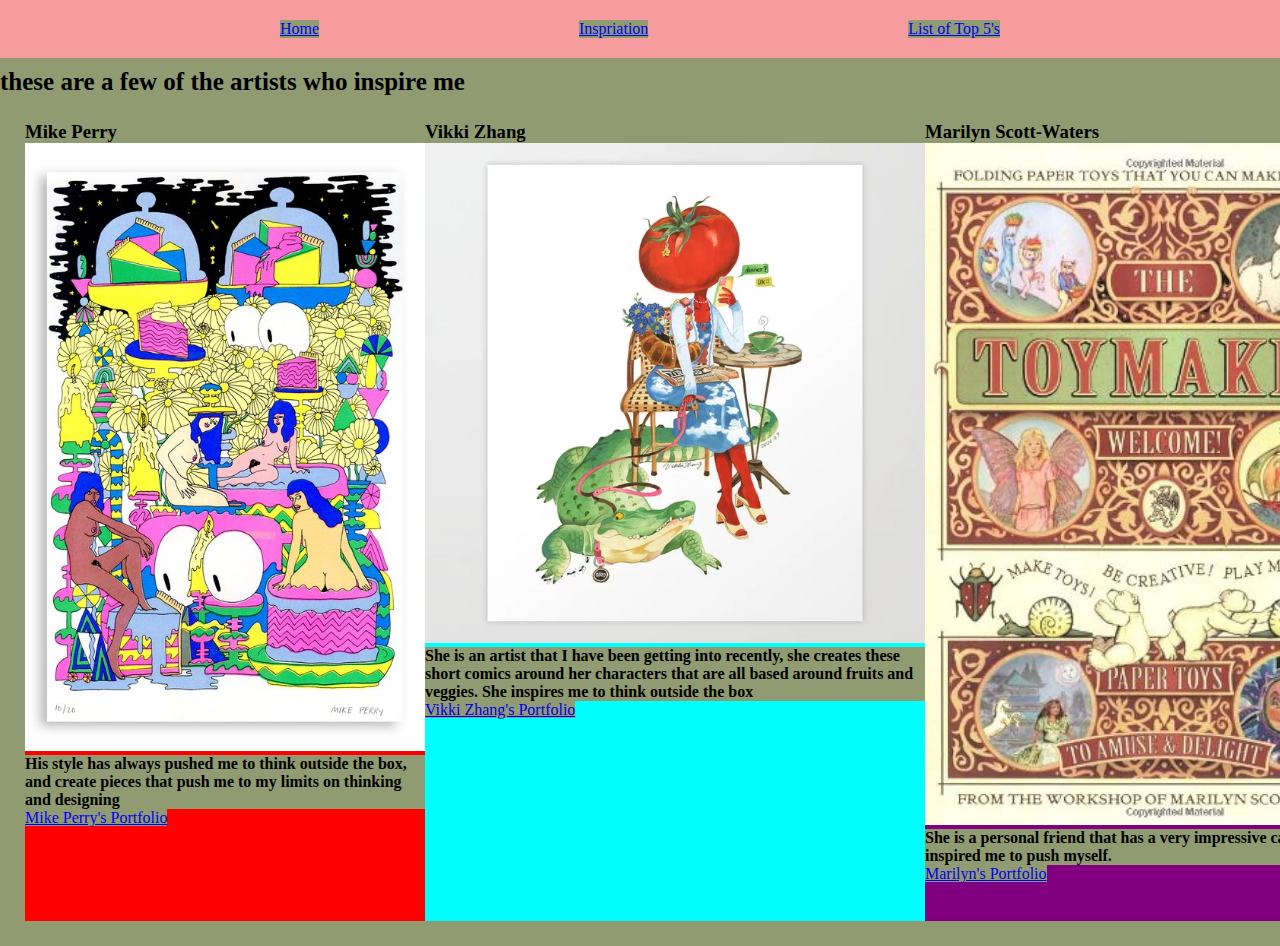
<file: homepage/inspo/inspo.html>
<!DOCTYPE html>
<html lang="en">
    <head>
        <meta charset="UTF=8">
        <title>Inspiration</title>
        <link rel="stylesheet" href="css/style.css">
    </head>
    <body>
           
                <nav>
                    <a href="../index.html">Home</a>
                    <a href="inspo.html">Inspriation</a>
                    <a href="../top5/top5.html">List of Top 5's</a>
                </nav>
             <h2>these are a few of the artists who inspire me</h2>
             <div class="content">
        <div class="colOne">
            <h3>Mike Perry</h3>
                <img src="img/mike-perry2.jpg" width="400em"alt="Psychedelic aesthic with nude women bathing in tubs that resemble cakes in space">
                    <br>
                    <h4>His style has always pushed me to think outside the box, 
                    and create pieces that push me to my limits on thinking and 
                    designing</h4>
                    <a href="https://www.mikeperrystudio.com/">Mike Perry's Portfolio</a>
        </div>
        <div class="colTwo">
            <h3>Vikki Zhang</h3>
                <img src="img/miss-tomato-and-oreo.webp" width="500em"alt="Tomato girl sitting a cafe table with pet crococile"
                    <br>
                    <h4>She is an artist that I have been getting into recently, she 
                    creates these short comics around her characters that are all 
                    based around fruits and veggies. She inspires me to think 
                    outside the box</h4>
                    <a href="https://vikkizhang.com/">Vikki Zhang's Portfolio</a>
        </div>
        <div class="colThree">
            <h3>Marilyn Scott-Waters</h3>
                <img src="img/toymaker.jpg" width="500em" alt="Marilyn Scott-Waters artwork, two boy mice chasing girl mice"
                    <br>
                    <h4>She is a personal friend that has a very impressive carrer 
                     that has always inspired me to push myself.</h4>
                     <a href="https://www.thetoymaker.com/MSWPortfolio/MSWPortfolio.html">Marilyn's Portfolio</a>
        </div>
            </div>
        <footer>


        </footer>
    </body>
<html>
</file>
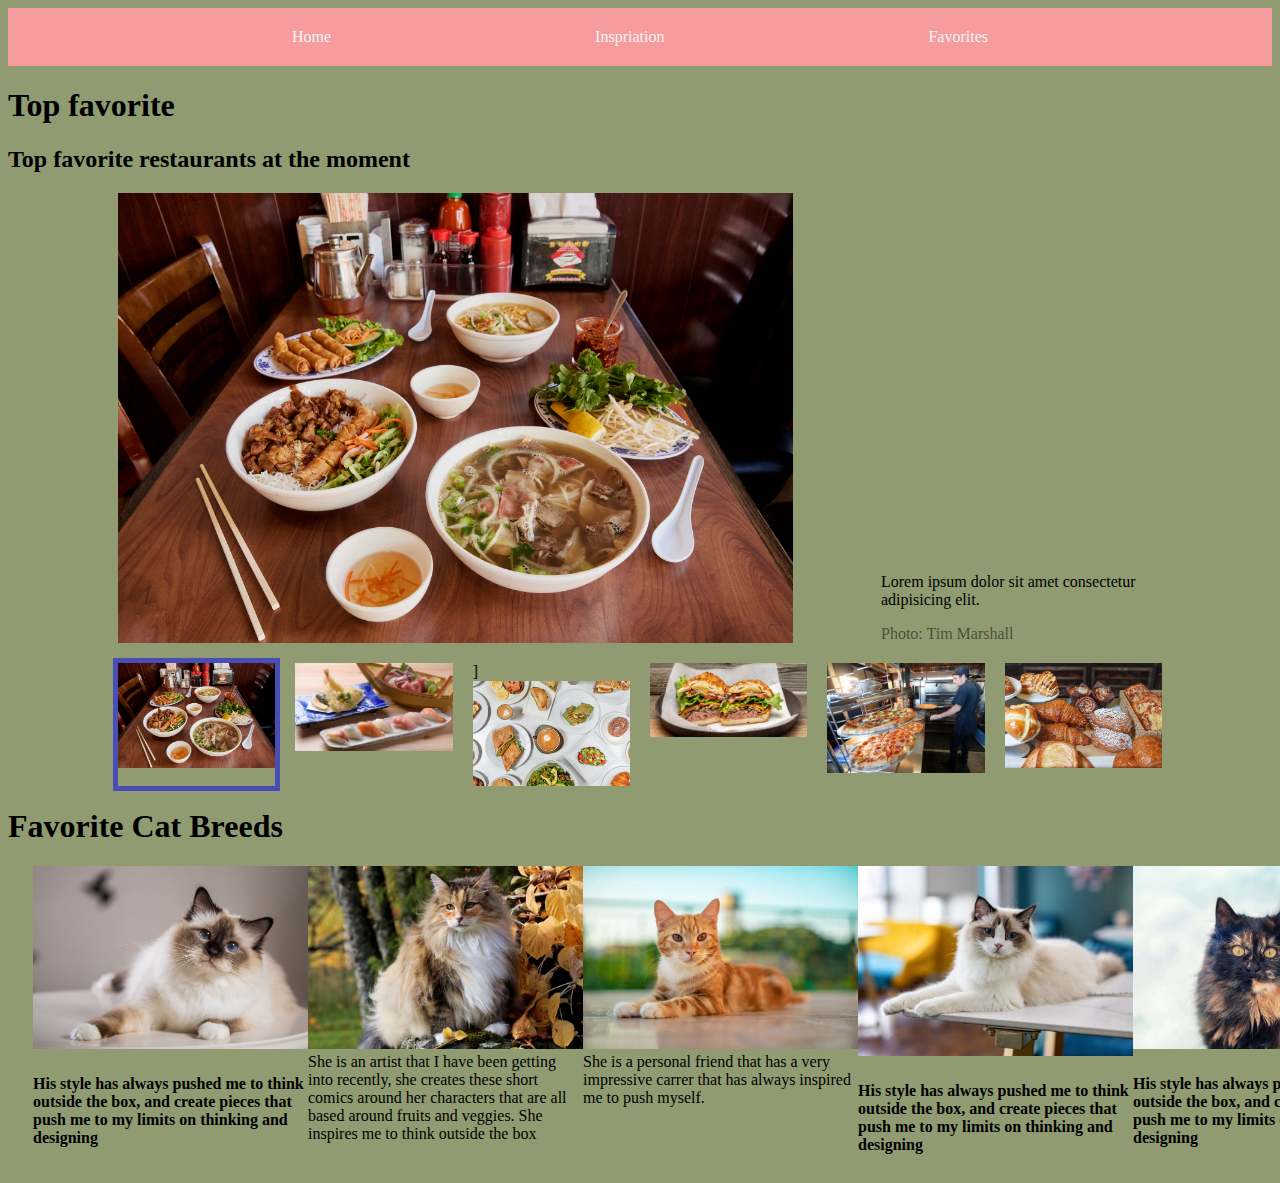
<file: homepage/Top5/top5.html>
<!DOCTYPE html>
<html lang="en">
    <head>
        <meta charset="UTF=8">
        <title>Top 5 HTML</title>
        <link rel="stylesheet" href="css/style.css">
    </head>
    <body>
            <nav>
                <a href="../index.html">Home</a>
                <a href="inspo.html">Inspriation</a>
                <a href="../top5/top5.html">Favorites</a>
            </nav>
            <h1>Top favorite</h1>
            <h2>Top favorite restaurants at the moment</h2>
            <section>
                <div class="container">
                    <div class="carousel">
                        <input type="radio" name="slides" checked="checked" id="slide-1">
                        <input type="radio" name="slides" id="slide-2">
                        <input type="radio" name="slides" id="slide-3">
                        <input type="radio" name="slides" id="slide-4">
                        <input type="radio" name="slides" id="slide-5">
                        <input type="radio" name="slides" id="slide-6">
                        <ul class="carousel__slides">
                            <li class="carousel__slide">
                                <figure>
                                    <div>
                                        <img src="img/knh.avif" height="450"alt="A variety of vietnamese food that are included on the menu">
                                    </div>
                                    <figcaption>
                                        Lorem ipsum dolor sit amet consectetur adipisicing elit.
                                        <span class="credit">Photo: Tim Marshall</span>
                                    </figcaption>
                                </figure>
                            </li>
                            <li class="carousel__slide">
                                <figure>
                                    <div>
                                        <img src="img/goemonOne.jpg" width="750" alt="the outside view of the backyard visible from inside the restaurant">
                                    </div>
                                    <figcaption>
                                        Lorem ipsum dolor sit amet consectetur adipisicing elit.
                                        <span class="credit">Photo: Christian Joudrey</span>                            
                                    </figcaption>
                                </figure>
                            </li>
                            <li class="carousel__slide">
                                <figure>
                                    <div>
                                        <img src="img/elcafe.avif" height="450" alt="Painting of name of place on outside of building">
                                    </div>
                                    <figcaption>
                                        Lorem ipsum dolor sit amet consectetur adipisicing elit.
                                        <span class="credit">Photo: Steve Carter</span>                            
                                    </figcaption>
                                </figure>
                            </li>
                            <li class="carousel__slide">
                                <figure>
                                    <div>
                                        <img src="img/louscafeOne.jpg"  width="750" alt="front of restaurant with oning with name and building number">
                                    </div>
                                    <figcaption>
                                        Lorem ipsum dolor sit amet consectetur adipisicing elit.
                                        <span class="credit">Photo: Aleksandra Boguslawska</span>                            
                                    </figcaption>
                                </figure>
                            </li>
                            <li class="carousel__slide">
                                <figure>
                                    <div>
                                        <img src="img/damnfine.webp" height="450" alt="Painting of name of place on outside of building">
                                    </div>
                                    <figcaption>
                                        Lorem ipsum dolor sit amet consectetur adipisicing elit.
                                        <span class="credit">Photo: Rosan Harmens</span>                            
                                    </figcaption>
                                </figure>
                            </li>
                            <li class="carousel__slide">
                                <figure>
                                    <div>
                                        <img src="img/noe.jpg" height="450" alt="Painting of name of place on outside of building">
                                    </div>
                                    <figcaption>
                                        Lorem ipsum dolor sit amet consectetur adipisicing elit.
                                        <span class="credit">Photo: Annie Spratt</span>                            
                                    </figcaption>
                                </figure>
                            </li>
                        </ul>    
                        <ul class="carousel__thumbnails">
                            <li>
                                <label for="slide-1"><img src="img/knh.avif" height="150"alt="A variety of vietnamese food that are included on the menu"></label>
                            </li>
                            <li>
                                <label for="slide-2"><img src="img/goemonOne.jpg" height="150" alt="the outside view of the backyard visible from inside the restaurant"></label>
                            </li>
                            <li>
                                <label for="slide-3">]<img src="img/elcafe.avif" height="150" alt="Painting of name of place on outside of building"></label>
                            </li>
                            <li>
                                <label for="slide-4"><img src="img/louscafeOne.jpg" height="150"  alt="front of restaurant with oning with name and building number"></label>
                            </li>
                            <li>
                                <label for="slide-5"><img src="img/damnfine.webp" height="150" alt="Painting of name of place on outside of building"></label>
                            </li>
                            <li>
                                <label for="slide-6"><img src="img/noe.jpg" height="150" alt="Painting of name of place on outside of building"></label>
                            </li>
                        </ul>
                    </div>
                </div>
            </section>
                <h1>Favorite Cat Breeds</h1>
            <sectionOne>
            <div class="content">
                <div class="colOne">
                        <img src="img/birmanOne.jpg" width="275" alt="Psychedelic aesthic with nude women bathing in tubs that resemble cakes in space">
                            <h4>His style has always pushed me to think outside the box, 
                            and create pieces that push me to my limits on thinking and 
                            designing</h4>
                </div>
                <div class="colTwo">
                        <img src="img/nfOne.jpg" width="275" alt="Tomato girl sitting a cafe table with pet crococile"
                            <h4>She is an artist that I have been getting into recently, she 
                            creates these short comics around her characters that are all 
                            based around fruits and veggies. She inspires me to think 
                            outside the box</h4>
                </div>
                <div class="colThree">
                        <img src="img/orangeOne.webp" width="275" alt="Marilyn Scott-Waters artwork, two boy mice chasing girl mice"
                            <h4>She is a personal friend that has a very impressive carrer 
                            that has always inspired me to push myself.</h4>
                </div>
                <div class="colFour">
                    <img src="img/ragdollOne.jpg" width="275" alt="Psychedelic aesthic with nude women bathing in tubs that resemble cakes in space">
                        <h4>His style has always pushed me to think outside the box, 
                        and create pieces that push me to my limits on thinking and 
                        designing</h4>
                </div>
                <div class="colFive">
                    <img src="img/tortOne.jpg" width="275" alt="Psychedelic aesthic with nude women bathing in tubs that resemble cakes in space">
                        <h4>His style has always pushed me to think outside the box, 
                        and create pieces that push me to my limits on thinking and 
                        designing</h4>
            </div>
        </div>
        </sectionOne>
    </body>
</file>
<file: homepage/inspo/css/style.css>
*{
  margin: 0;
  padding: 0;
  background-color: #909B71;
  box-sizing: border-box; 
}
nav{
  padding: 20px;
  display: flex;
  justify-content: space-evenly;
  background-color: #F69C9E;
  color: white;
  margin-bottom: 10px;
}
h2{
  font-size: 25px;
}
.content{
  display: flex;
  padding: 25px;
}
.colOne{
  flex: 1;
  height: 800px;
  background-color: red;
}
.colTwo{
  flex: 1;
  height: 800px;
  background-color: aqua;
}
.colThree{
  flex: 1;
  height: 800px;
  background-color: purple;
}
</file>
<file: homepage/Top5/css/style.css>
*{
  background-color: #909B71;
}

/*carousel coding from https://codepen.io/siiron/pen/QWwLoMy*/

@mixin aspect-ratio($width, $height) {
  position: relative;
    
  &:before {
    display: block;
    content: "";
    width: 100%;
    padding-top: ($height / $width) * 100%;
  }
    
  > img {
        position: absolute;
        top: 0;
        left: 0;
        right: 0;
        bottom: 0;
        width: 100%;
        height: 100%;
  }
}

// Styling

section {
    background: #F4F4F4;
    padding: 50px 0;
}

.container {
    max-width: 1044px;
    margin: 0 auto;
    padding: 0 20px;
}

.carousel {
    display: block;
    text-align: left;
    position: relative;
    margin-bottom: 22px;
    
    > input {
        clip: rect(1px, 1px, 1px, 1px);
        clip-path: inset(50%);
        height: 1px;
        width: 1px;
        margin: -1px;
        overflow: hidden;
        padding: 0;
        position: absolute;
        
        &:nth-of-type(6):checked ~ .carousel__slides .carousel__slide:first-of-type { margin-left: -500%; }
        &:nth-of-type(5):checked ~ .carousel__slides .carousel__slide:first-of-type { margin-left: -400%; }
        &:nth-of-type(4):checked ~ .carousel__slides .carousel__slide:first-of-type { margin-left: -300%; }
        &:nth-of-type(3):checked ~ .carousel__slides .carousel__slide:first-of-type { margin-left: -200%; }
        &:nth-of-type(2):checked ~ .carousel__slides .carousel__slide:first-of-type { margin-left: -100%; }
        &:nth-of-type(1):checked ~ .carousel__slides .carousel__slide:first-of-type { margin-left: 0%; }
        
        &:nth-of-type(1):checked ~ .carousel__thumbnails li:nth-of-type(1) { box-shadow: 0px 0px 0px 5px rgba(0,0,255,0.5); }
        &:nth-of-type(2):checked ~ .carousel__thumbnails li:nth-of-type(2) { box-shadow: 0px 0px 0px 5px rgba(0,0,255,0.5); }
        &:nth-of-type(3):checked ~ .carousel__thumbnails li:nth-of-type(3) { box-shadow: 0px 0px 0px 5px rgba(0,0,255,0.5); }
        &:nth-of-type(4):checked ~ .carousel__thumbnails li:nth-of-type(4) { box-shadow: 0px 0px 0px 5px rgba(0,0,255,0.5); }
        &:nth-of-type(5):checked ~ .carousel__thumbnails li:nth-of-type(5) { box-shadow: 0px 0px 0px 5px rgba(0,0,255,0.5); }
        &:nth-of-type(6):checked ~ .carousel__thumbnails li:nth-of-type(6) { box-shadow: 0px 0px 0px 5px rgba(0,0,255,0.5); }
    }
}

.carousel__slides {
    position: relative;
    z-index: 1;
    padding: 0;
    margin: 0;
    overflow: hidden;
    white-space: nowrap;
    box-sizing: border-box;
    display: flex;
}

.carousel__slide {
    position: relative;
    display: block;
    flex: 1 0 100%;
    width: 100%;
    height: 100%;
    overflow: hidden;
    transition: all 300ms ease-out;
    vertical-align: top;
    box-sizing: border-box;
    white-space: normal;
    
    figure {
        display: flex;
        margin: 0;
    }
    
    div {
        @include aspect-ratio(3, 2);
        width: 100%;
    }
    
    img {
        display: block;
        flex: 1 1 auto;
        object-fit: cover;
    }
    
    figcaption {
        align-self: flex-end;
        padding: 20px 20px 0 20px;
        flex: 0 0 auto;
        width: 25%;
        min-width: 150px;
    }
    
    .credit {
        margin-top: 1rem;
        color: rgba(0, 0, 0, 0.5);
        display: block;        
    }
    
    &.scrollable {
        overflow-y: scroll;
    }
}

.carousel__thumbnails {
    list-style: none;
    padding: 0;
    margin: 0;
    display: flex;
    
    margin: 0 -10px;
    
    .carousel__slides + & {
        margin-top: 20px;
    }
    
    li {        
        flex: 1 1 auto;
        max-width: calc((100% / 6) - 20px);  
        margin: 0 10px;
        transition: all 300ms ease-in-out;
    }
    
    label {
        display: block;
        @include aspect-ratio(1,1);
        
                  
        &:hover,
        &:focus {
            cursor: pointer;
            
            img {
                box-shadow: 0px 0px 0px 1px rgba(0,0,0,0.25);
                transition: all 300ms ease-in-out;
            }
        }
    }
    
    img {
        display: block;
        width: 100%;
        height: 100%;
        object-fit: cover;
    }
}
/*styling*/
nav {
  padding: 20px;
  display: flex;
  justify-content: space-evenly;
  background-color: #F69C9E;
  color: white;
  margin-bottom: 10px;
}
a{
  text-decoration: none;
  color:#F4F4F4;
  background-color: #F69C9E;

}

/*cat contecnt*/

.content{
  display: flex;
  padding-left: 25px;
  padding-right: 25px;
}
.colOne{
  flex: 1;
  align-items: center;
}
.colTwo{
  flex: 1;
  align-items: center;
}
.colThree{
  flex: 1;
  align-items: center;
}
.colFour{
  flex: 1;
  align-items: center;
}
.colFive{
  flex: 1;
  align-items: center;
}
</file>
